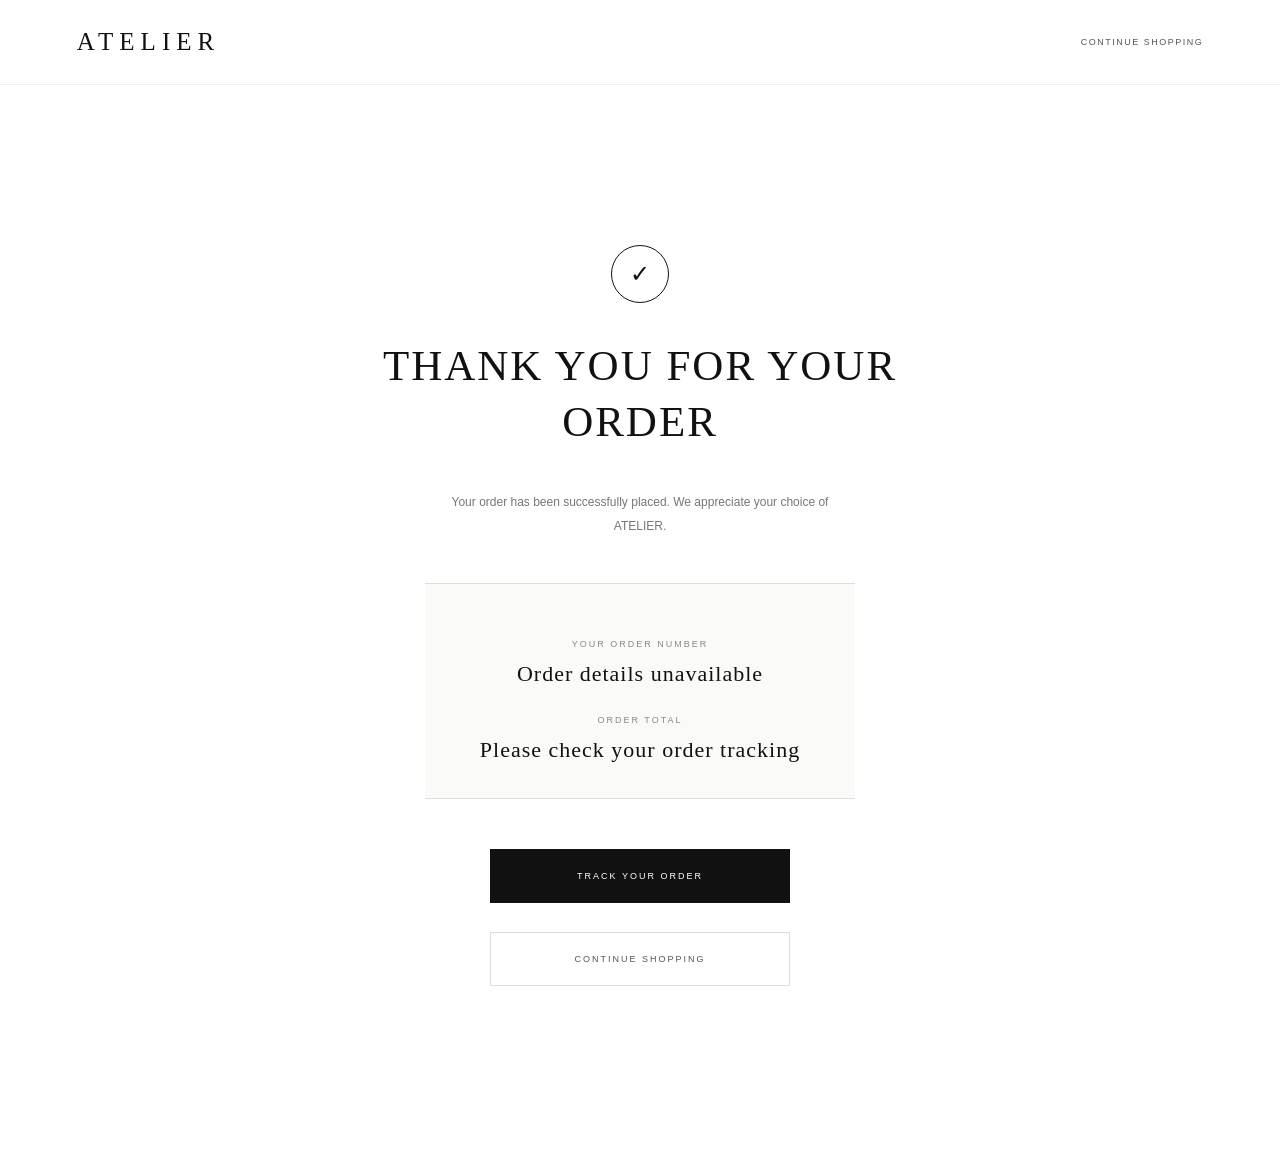
<file: order-success.html>
<!DOCTYPE html>
<html lang="en">
<head>
    <meta charset="UTF-8">
    <meta name="viewport" content="width=device-width, initial-scale=1.0">

    <title>Order Confirmed | ATELIER</title>

    <link rel="stylesheet" href="style.css">
</head>

<body>

    <header class="tracking-header">
        <a href="index.html">ATELIER</a>
        <a href="index.html">CONTINUE SHOPPING</a>
    </header>

    <main class="success-container">

        <div class="success-icon">✓</div>

        <h1>THANK YOU FOR YOUR ORDER</h1>

        <p class="success-message">
            Your order has been successfully placed.
            We appreciate your choice of ATELIER.
        </p>

        <div class="success-order-details">
            <p>YOUR ORDER NUMBER</p>
            <h2 id="successOrderNumber"></h2>

            <p>ORDER TOTAL</p>
            <h2 id="successTotal"></h2>
        </div>

        <a href="tracking.html" class="track-order-link">
            TRACK YOUR ORDER
        </a>

        <a href="index.html" class="continue-shopping-link">
            CONTINUE SHOPPING
        </a>

    </main>

    <script src="order-success.js"></script>

</body>
</html>
</file>
<file: style.css>
* {
    margin: 0;
    padding: 0;
    box-sizing: border-box;
}

html {
    scroll-behavior: smooth;
}

body {
    font-family: Arial, Helvetica, sans-serif;
    color: #111;
    background: #fff;
}

a {
    text-decoration: none;
    color: inherit;
}

button {
    cursor: pointer;
    border: none;
    background: none;
    font: inherit;
}

.announcement {
    background: #111;
    color: white;
    text-align: center;
    padding: 10px;
    font-size: 10px;
    letter-spacing: 2px;
}

header {
    height: 85px;
    display: flex;
    align-items: center;
    justify-content: space-between;
    padding: 0 5%;
    background: white;
}

.logo {
    font-size: 28px;
    font-weight: bold;
    letter-spacing: 8px;
}

nav {
    display: flex;
    gap: 28px;
}

nav a, .header-right button {
    font-size: 10px;
    letter-spacing: 1px;
}

.header-right {
    display: flex;
    gap: 25px;
}

.menu {
    display: none;
}

.hero {
    height: 680px;
    position: relative;
    overflow: hidden;
}

.hero img {
    width: 100%;
    height: 100%;
    object-fit: cover;
    object-position: center 35%;
    filter: brightness(.72);
}

.hero-content {
    position: absolute;
    top: 28%;
    left: 10%;
    color: white;
}

.hero-content p {
    letter-spacing: 3px;
    font-size: 11px;
}

.hero-content h1 {
    font-size: clamp(65px, 9vw, 110px);
    font-weight: 400;
    line-height: .95;
    margin: 25px 0 35px;
}

.hero-content h1 i {
    font-family: Georgia, serif;
}

.hero-link {
    color: white;
    font-size: 11px;
    letter-spacing: 2px;
    border-bottom: 1px solid white;
    padding-bottom: 10px;
}

.intro {
    padding: 85px 8%;
    display: flex;
    justify-content: space-between;
    align-items: end;
}

.intro p, .section-title p, .newsletter p {
    font-size: 10px;
    letter-spacing: 2px;
    color: #777;
}

.intro h2, .section-title h2 {
    font-size: 34px;
    font-weight: 400;
    margin-top: 15px;
}

.intro > p {
    line-height: 2;
    letter-spacing: 1px;
}

.categories {
    display: grid;
    grid-template-columns: 1fr 1fr;
    gap: 15px;
    padding: 0 4%;
}

.category {
    height: 620px;
    position: relative;
    overflow: hidden;
}

.category img {
    width: 100%;
    height: 100%;
    object-fit: cover;
    transition: .5s;
}

.category:hover img {
    transform: scale(1.03);
}

.category span {
    position: absolute;
    bottom: 25px;
    left: 25px;
    color: white;
    font-size: 13px;
    letter-spacing: 2px;
}

.products-section {
    padding: 100px 4%;
}

.section-title {
    display: flex;
    justify-content: space-between;
    align-items: end;
    margin-bottom: 35px;
}

.section-title > a {
    font-size: 10px;
    letter-spacing: 2px;
}

.products {
    display: grid;
    grid-template-columns: repeat(4, 1fr);
    gap: 15px;
}

.product {
    cursor: pointer;
}

.product img {
    width: 100%;
    height: 430px;
    object-fit: cover;
    background: #eee;
}

.product h3 {
    font-size: 11px;
    font-weight: 400;
    margin-top: 15px;
}

.product p {
    font-size: 11px;
    margin-top: 8px;
}

.product button {
    margin-top: 12px;
    border-bottom: 1px solid;
    font-size: 10px;
    padding-bottom: 5px;
}

.newsletter {
    text-align: center;
    padding: 90px 20px;
    background: #f7f7f7;
}

.newsletter h2 {
    font-size: 36px;
    font-weight: 400;
    margin: 20px 0 30px;
}

.newsletter form {
    display: flex;
    justify-content: center;
    gap: 15px;
}

.newsletter input {
    width: 280px;
    border: none;
    border-bottom: 1px solid #111;
    background: transparent;
    padding: 12px;
    outline: none;
}

.newsletter button {
    font-size: 10px;
    letter-spacing: 1px;
}

footer {
    padding: 60px 5% 25px;
    text-align: center;
}

footer h2 {
    font-size: 30px;
    letter-spacing: 8px;
}

footer div {
    display: flex;
    justify-content: center;
    gap: 30px;
    margin: 35px 0;
}

footer a, footer p {
    font-size: 10px;
    letter-spacing: 1px;
}

footer p {
    color: #888;
}

.cart-panel {
    position: fixed;
    top: 0;
    right: 0;
    width: 420px;
    max-width: 100%;
    height: 100vh;
    background: #fff;
    z-index: 1001;
    padding: 30px;
    transform: translateX(100%);
    visibility: hidden;
    transition:
        transform .45s cubic-bezier(.77, 0, .18, 1),
        visibility .45s;
    overflow-y: auto;
}

.cart-panel.open {
    transform: translateX(0);
    visibility: visible;
}

#closeCart {
    float: right;
    font-size: 20px;
}

.cart-panel h2 {
    margin: 35px 0;
    font-weight: 400;
}

.checkout {
    background: #111;
    color: white;
    width: 100%;
    padding: 17px;
    margin-top: 25px;
}

@media(max-width: 800px) {
    header {
        height: 70px;
        padding: 0 4%;
    }

    .menu {
        display: block;
    }

    .logo {
        font-size: 21px;
        letter-spacing: 5px;
    }

    nav {
        display: none;
        position: absolute;
        top: 98px;
        left: 0;
        width: 100%;
        background: white;
        z-index: 5;
        padding: 25px;
        flex-direction: column;
    }

    nav.show {
        display: flex;
    }

    .header-right {
        gap: 12px;
    }

    .hero {
        height: 600px;
    }

    .categories {
        gap: 8px;
    }

    .category {
        height: 400px;
    }

    .products {
        grid-template-columns: repeat(2, 1fr);
        gap: 25px 10px;
    }

    .product img {
        height: 300px;
    }

    .intro {
        padding: 55px 5%;
        display: block;
    }

    .intro > p {
        margin-top: 20px;
    }

    footer div {
        flex-wrap: wrap;
    }
}

@media(max-width: 450px) {
    .hero-content h1 {
        font-size: 65px;
    }

    .category {
        height: 290px;
    }

    .product img {
        height: 240px;
    }

    .newsletter form {
        flex-direction: column;
        align-items: center;
    }
}

.product img,
.product h3 {
    cursor: pointer;
}

.product-details {
    padding: 40px 5%;
}

/* PREMIUM PRODUCT DETAIL LAYOUT */

.details-layout {
    display: grid;
    grid-template-columns: 1.1fr 0.9fr;
    gap: 65px;
    max-width: 1250px;
    margin: 55px auto;
    align-items: start;
}

.details-info {
    padding: 45px 10px;
    position: sticky;
    top: 100px;
}

.details-info h2 {
    font-size: 30px;
    font-weight: 400;
    letter-spacing: 0.3px;
    line-height: 1.3;
    margin: 12px 0;
}

.detail-category {
    font-size: 11px;
    letter-spacing: 1.8px;
    color: #888;
    text-transform: uppercase;
    margin-bottom: 15px;
}

#detailPrice {
    font-size: 19px;
    font-weight: 400;
    margin: 18px 0;
}

.detail-description {
    font-size: 13px;
    color: #777;
    line-height: 1.9;
    margin: 22px 0 32px;
    max-width: 420px;
}

.size-heading {
    display: flex;
    justify-content: space-between;
    align-items: center;
    margin-bottom: 12px;
}

.size-heading p {
    font-size: 11px;
    letter-spacing: 1.5px;
}

.size-heading button {
    background: none;
    border: none;
    border-bottom: 1px solid #999;
    font-size: 10px;
    cursor: pointer;
    padding-bottom: 4px;
}

.sizes {
    display: flex;
    gap: 10px;
    margin: 20px 0 25px;
    flex-wrap: wrap;
}

.sizes button {
    min-width: 52px;
    min-height: 48px;
    background: white;
    border: 1px solid #ddd;
    padding: 12px;
    cursor: pointer;
    font-size: 12px;
    transition: all 0.25s ease;
}

.sizes button:hover:not(:disabled) {
    border-color: #111;
}

.sizes button.active {
    background: black;
    color: white;
    border-color: black;
}

.sizes button:disabled {
    opacity: 0.35;
    cursor: not-allowed;
}

#detailAddButton {
    width: 100%;
    min-height: 54px;
    background: #111;
    color: white;
    border: 1px solid #111;
    font-size: 11px;
    letter-spacing: 1.5px;
    cursor: pointer;
    transition: background 0.3s ease, color 0.3s ease;
}

#detailAddButton:hover:not(:disabled) {
    background: white;
    color: #111;
}

#detailAddButton:disabled {
    opacity: 0.5;
    cursor: not-allowed;
}

@media (max-width: 700px) {
    .details-layout {
        grid-template-columns: 1fr;
        gap: 20px;
    }
}


.quantity-controls {
    display: flex;
    align-items: center;
    gap: 15px;
    margin: 12px 0;
}

.quantity-controls button {
    background: white;
    border: 1px solid #ccc;
    padding: 6px 12px;
    cursor: pointer;
}

.cart-item {
    border-bottom: 1px solid #ddd;
    padding: 15px 0;
}


.checkout-header {
    display: flex;
    justify-content: space-between;
    align-items: center;
    padding: 25px 5%;
    border-bottom: 1px solid #ddd;
}

.checkout-header h2 {
    letter-spacing: 5px;
    font-weight: 400;
}

.checkout-header a {
    color: black;
    text-decoration: none;
    font-size: 12px;
}

.checkout-container {
    display: grid;
    grid-template-columns: 1.2fr 0.8fr;
    gap: 60px;
    max-width: 1100px;
    margin: 60px auto;
    padding: 0 20px;
}

.checkout-form h2,
.order-summary h2 {
    font-size: 18px;
    font-weight: 400;
    margin-bottom: 25px;
}

.checkout-form input,
.checkout-form textarea {
    width: 100%;
    padding: 15px;
    margin-bottom: 15px;
    border: 1px solid #ccc;
    font-family: inherit;
    box-sizing: border-box;
}

.checkout-form textarea {
    min-height: 110px;
    resize: vertical;
}

.address-row {
    display: flex;
    gap: 12px;
}

.place-order {
    width: 100%;
    padding: 17px;
    background: black;
    color: white;
    border: none;
    cursor: pointer;
    margin-top: 10px;
}

.place-order:disabled {
    opacity: 0.5;
    cursor: not-allowed;
}

.order-summary {
    background: #f7f7f7;
    padding: 25px;
    height: fit-content;
}

.checkout-item {
    display: flex;
    gap: 15px;
    padding: 15px 0;
    border-bottom: 1px solid #ddd;
}

.checkout-item img {
    width: 85px;
    height: 110px;
    object-fit: cover;
}

.checkout-item p {
    margin: 5px 0;
    font-size: 13px;
}

.summary-total {
    display: flex;
    justify-content: space-between;
    padding-top: 25px;
}

@media (max-width: 700px) {
    .checkout-container {
        grid-template-columns: 1fr;
        gap: 35px;
        margin: 30px auto;
    }

    .checkout-header h2 {
        font-size: 16px;
    }

    .address-row {
        flex-direction: column;
        gap: 0;
    }
}


.admin-order {
    border: 1px solid #ddd;
    padding: 25px;
    margin: 20px 0;
    background: #fff;
}

.admin-order h3 {
    font-weight: 500;
}

.admin-order p {
    line-height: 1.6;
    font-size: 14px;
}

.admin-order select {
    padding: 10px 15px;
    border: 1px solid #ccc;
    background: white;
    min-width: 160px;
}

.admin-order button {
    padding: 12px 20px;
    background: black;
    color: white;
    border: none;
    cursor: pointer;
}

.admin-order button:hover {
    background: #444;
}


/* PREMIUM PRODUCT GALLERY */

.product-gallery {
    width: 100%;
    overflow: hidden;
}

.product-gallery > img {
    width: 100%;
    max-height: 700px;
    object-fit: cover;
    display: block;
    transition: transform 0.6s ease, opacity 0.3s ease;
    cursor: zoom-in;
}

/* Subtle image zoom */
.product-gallery > img:hover {
    transform: scale(1.035);
}

.detail-thumbnails {
    display: flex;
    gap: 12px;
    margin-top: 15px;
    overflow-x: auto;
    padding-bottom: 5px;
}

.detail-thumbnails img {
    width: 85px;
    height: 110px;
    object-fit: cover;
    cursor: pointer;
    opacity: 0.55;
    border: 1px solid transparent;
    transition: opacity 0.3s ease, border 0.3s ease;
    flex-shrink: 0;
}

.detail-thumbnails img:hover {
    opacity: 0.9;
}

.detail-thumbnails img.active-thumbnail {
    opacity: 1;
    border: 1px solid #222;
}

.detail-category {
    font-size: 12px;
    letter-spacing: 2px;
    text-transform: uppercase;
    color: #777;
}

.detail-description {
    font-size: 14px;
    line-height: 1.8;
    color: #666;
    margin: 25px 0;
    max-width: 420px;
}

.details-info h3 {
    font-size: 18px;
    font-weight: 500;
}

@media (max-width: 768px) {
    .details-layout {
        grid-template-columns: 1fr;
        gap: 20px;
    }

    .product-gallery > img {
        max-height: 550px;
    }

    .details-info {
        padding: 15px 0;
    }
}


/* ATELIER WISHLIST */

.product {
    position: relative;
}

.wishlist-heart {
    position: absolute;
    top: 12px;
    right: 12px;
    z-index: 2;
    background: white;
    border: none;
    border-radius: 50%;
    width: 38px;
    height: 38px;
    font-size: 23px;
    cursor: pointer;
}

.wishlist-heart:hover {
    color: #b00020;
}

#wishlistSection h2 {
    font-size: 26px;
    font-weight: 400;
    margin-bottom: 35px;
    letter-spacing: 2px;
}

#wishlistSection .product button {
    cursor: pointer;
}


.tracking-header {
    display: flex;
    justify-content: space-between;
    align-items: center;
    padding: 25px 5%;
    border-bottom: 1px solid #eee;
}

.tracking-header a:first-child {
    font-size: 28px;
    letter-spacing: 5px;
    color: #111;
    text-decoration: none;
}

.tracking-header a:last-child {
    font-size: 12px;
    color: #111;
    text-decoration: none;
}

.tracking-container {
    max-width: 650px;
    margin: 70px auto;
    padding: 20px;
    text-align: center;
}

.tracking-container h1 {
    font-size: 25px;
    font-weight: 400;
    letter-spacing: 2px;
}

.tracking-container form {
    display: flex;
    flex-direction: column;
    text-align: left;
    gap: 12px;
    margin-top: 35px;
}

.tracking-container input {
    padding: 14px;
    border: 1px solid #ddd;
}

.tracking-container button {
    padding: 16px;
    background: #111;
    color: white;
    border: none;
    cursor: pointer;
}

.tracking-success {
    margin-top: 40px;
    padding: 25px;
    border: 1px solid #eee;
}

.order-timeline {
    display: flex;
    justify-content: space-between;
    margin-top: 40px;
    gap: 8px;
}

.timeline-stage {
    flex: 1;
    text-align: center;
    color: #999;
}

.timeline-circle {
    width: 35px;
    height: 35px;
    border: 1px solid #bbb;
    border-radius: 50%;
    display: inline-flex;
    align-items: center;
    justify-content: center;
}

.timeline-stage.completed {
    color: #111;
}

.timeline-stage.completed .timeline-circle {
    background: #111;
    color: white;
    border-color: #111;
}

.timeline-stage p {
    font-size: 11px;
}

@media (max-width: 500px) {
    .tracking-container {
        margin: 35px auto;
    }

    .order-timeline {
        gap: 3px;
    }

    .timeline-stage p {
        font-size: 9px;
    }
}


/* ORDER SUCCESS PAGE */

.success-container {
    max-width: 650px;
    margin: 90px auto;
    padding: 30px 20px;
    text-align: center;
}

.success-icon {
    width: 65px;
    height: 65px;
    border: 1px solid #111;
    border-radius: 50%;
    display: flex;
    align-items: center;
    justify-content: center;
    margin: 0 auto 30px;
    font-size: 30px;
}

.success-container h1 {
    font-size: 25px;
    font-weight: 400;
    letter-spacing: 2px;
}

.success-message {
    color: #777;
    font-size: 14px;
    line-height: 1.8;
    margin: 20px auto 40px;
}

.success-order-details {
    padding: 30px;
    border-top: 1px solid #ddd;
    border-bottom: 1px solid #ddd;
    margin-bottom: 35px;
}

.success-order-details p {
    font-size: 11px;
    letter-spacing: 2px;
    color: #888;
    margin-top: 20px;
}

.success-order-details h2 {
    font-size: 19px;
    font-weight: 500;
}

.track-order-link,
.continue-shopping-link {
    display: block;
    max-width: 300px;
    margin: 15px auto;
    padding: 16px;
    text-decoration: none;
    font-size: 12px;
    letter-spacing: 1px;
}

.track-order-link {
    background: #111;
    color: white;
}

.continue-shopping-link {
    border: 1px solid #111;
    color: #111;
}

@media (max-width: 600px) {
    .success-container {
        margin: 45px auto;
    }

    .success-container h1 {
        font-size: 20px;
    }
}


/* =================================
   ATELIER — PREMIUM HEADER UPGRADE
================================= */

header {
    min-height: 82px;
    border-bottom: 1px solid #eeeeee;
    position: relative;
}

.logo {
    font-family: Georgia, "Times New Roman", serif;
    font-size: 30px;
    font-weight: 400;
    letter-spacing: 7px;
    transition: opacity 0.3s ease;
}

.logo:hover {
    opacity: 0.65;
}

nav {
    align-items: center;
    gap: 30px;
}

nav a {
    position: relative;
    padding: 8px 0;
    transition: color 0.3s ease;
}

nav a::after {
    content: "";
    position: absolute;
    left: 0;
    bottom: 2px;
    width: 0;
    height: 1px;
    background: #111;
    transition: width 0.3s ease;
}

nav a:hover::after {
    width: 100%;
}

.header-right button {
    transition: opacity 0.3s ease;
}

.header-right button:hover {
    opacity: 0.55;
}

/* MOBILE HEADER */

@media (max-width: 800px) {
    header {
        min-height: 70px;
        height: 70px;
    }

    .logo {
        font-size: 23px;
        letter-spacing: 5px;
    }

    nav {
        top: 100%;
        gap: 22px;
        border-top: 1px solid #eee;
        box-shadow: 0 8px 15px rgba(0, 0, 0, 0.04);
    }

    nav a {
        width: fit-content;
    }

    .header-right {
        gap: 12px;
    }
}


/* =================================
   ATELIER — EDITORIAL HERO UPGRADE
================================= */

.hero {
    height: min(78vh, 780px);
    min-height: 580px;
    position: relative;
    overflow: hidden;
    background: #222;
}

.hero img {
    width: 100%;
    height: 100%;
    object-fit: cover;
    object-position: center 35%;
    filter: brightness(0.78);
    transform: scale(1);
    transition: transform 1.2s ease;
}

.hero:hover img {
    transform: scale(1.025);
}

.hero::after {
    content: "";
    position: absolute;
    inset: 0;
    background: linear-gradient(
        90deg,
        rgba(0, 0, 0, 0.42),
        rgba(0, 0, 0, 0.08) 70%
    );
    pointer-events: none;
}

.hero-content {
    top: 50%;
    left: 9%;
    transform: translateY(-50%);
    z-index: 1;
}

.hero-content p {
    font-size: 10px;
    letter-spacing: 4px;
    font-weight: 400;
}

.hero-content h1 {
    font-family: Georgia, "Times New Roman", serif;
    font-size: clamp(72px, 9vw, 125px);
    font-weight: 400;
    line-height: 0.95;
    letter-spacing: -4px;
    margin: 30px 0 40px;
}

.hero-content h1 i {
    font-weight: 400;
}

.hero-link {
    display: inline-block;
    font-size: 10px;
    letter-spacing: 2.5px;
    padding-bottom: 12px;
    transition: letter-spacing 0.3s ease;
}

.hero-link:hover {
    letter-spacing: 4px;
}

/* MOBILE HERO */

@media (max-width: 600px) {
    .hero {
        height: 75vh;
        min-height: 520px;
        max-height: 680px;
    }

    .hero img {
        object-position: 58% center;
    }

    .hero-content {
        left: 7%;
        right: 5%;
    }

    .hero-content h1 {
        font-size: clamp(65px, 15vw, 85px);
        letter-spacing: -3px;
        margin: 25px 0 35px;
    }

    .hero-content p {
        font-size: 9px;
        letter-spacing: 3px;
    }
}


/* =================================
   ATELIER — EDITORIAL INTRO SECTION
================================= */

.intro {
    padding: 110px 8% 95px;
    align-items: flex-end;
    border-bottom: 1px solid #eeeeee;
}

.intro > div > p {
    font-size: 10px;
    letter-spacing: 3px;
    color: #888;
}

.intro h2 {
    font-family: Georgia, "Times New Roman", serif;
    font-size: clamp(38px, 5vw, 58px);
    font-weight: 400;
    letter-spacing: -1.5px;
    margin-top: 22px;
}

.intro > p {
    font-size: 12px;
    line-height: 2;
    letter-spacing: 1.5px;
    color: #777;
    padding-bottom: 7px;
}

/* MOBILE INTRO */

@media (max-width: 600px) {
    .intro {
        padding: 75px 6%;
    }

    .intro h2 {
        font-size: 40px;
    }

    .intro > p {
        font-size: 11px;
        margin-top: 25px;
    }
}


/* =================================
   ATELIER — PREMIUM CATEGORY PANELS
================================= */

.categories {
    gap: 18px;
    padding: 0 4%;
}

.category {
    height: 680px;
    background: #eee;
    position: relative;
}

.category img {
    transition: transform 0.9s ease;
}

.category::after {
    content: "";
    position: absolute;
    inset: 0;
    background: linear-gradient(
        to top,
        rgba(0, 0, 0, 0.35),
        transparent 45%
    );
    pointer-events: none;
}

.category:hover img {
    transform: scale(1.045);
}

.category span {
    bottom: 35px;
    left: 35px;
    z-index: 1;
    font-family: Georgia, "Times New Roman", serif;
    font-size: 30px;
    letter-spacing: 2px;
    transition: letter-spacing 0.3s ease;
}

.category:hover span {
    letter-spacing: 4px;
}

/* MOBILE CATEGORY PANELS */

@media (max-width: 800px) {
    .categories {
        gap: 10px;
        padding: 0 3%;
    }

    .category {
        height: 430px;
    }

    .category span {
        left: 15px;
        bottom: 20px;
        font-size: 20px;
    }
}

@media (max-width: 450px) {
    .category {
        height: 300px;
    }

    .category span {
        font-size: 16px;
        left: 10px;
    }
}


/* =================================
   ATELIER — PREMIUM PRODUCT CARDS
================================= */

.products {
    gap: 28px 18px;
}

.product {
    background: #fff;
    overflow: hidden;
    position: relative;
    transition: transform 0.35s ease;
}

.product img {
    width: 100%;
    aspect-ratio: 3 / 4;
    object-fit: cover;
    display: block;
    transition: transform 0.7s ease;
}

.product:hover img {
    transform: scale(1.035);
}

.product h3 {
    font-family: Arial, sans-serif;
    font-size: 12px;
    font-weight: 400;
    letter-spacing: 0.5px;
    margin: 15px 0 7px;
}

.product p {
    font-size: 12px;
    color: #555;
    letter-spacing: 0.5px;
}

.product button {
    transition: background 0.25s ease, color 0.25s ease;
}

@media (max-width: 600px) {
    .products {
        gap: 22px 10px;
    }

    .product h3 {
        font-size: 11px;
    }

    .product p {
        font-size: 11px;
    }
}


/* =================================
   ATELIER — PRODUCT BUTTON DETAILS
================================= */

/* Wishlist heart */
.product .wishlist-heart {
    position: absolute;
    top: 12px;
    right: 12px;
    z-index: 2;
    width: 38px;
    height: 38px;
    border: none;
    border-radius: 50%;
    background: rgba(255, 255, 255, 0.92);
    color: #111;
    font-size: 21px;
    cursor: pointer;
    display: flex;
    align-items: center;
    justify-content: center;
    transition: background 0.3s ease, transform 0.3s ease;
}

.product .wishlist-heart:hover {
    background: #111;
    color: #fff;
    transform: scale(1.08);
}

/* View product button */
.product > button:not(.wishlist-heart) {
    width: 100%;
    min-height: 43px;
    margin-top: 14px;
    background: #111;
    color: #fff;
    border: 1px solid #111;
    font-size: 10px;
    letter-spacing: 2px;
    cursor: pointer;
    transition: background 0.3s ease, color 0.3s ease;
}

.product > button:not(.wishlist-heart):hover {
    background: #fff;
    color: #111;
}

@media (max-width: 600px) {
    .product .wishlist-heart {
        width: 33px;
        height: 33px;
        font-size: 18px;
        top: 8px;
        right: 8px;
    }

    .product > button:not(.wishlist-heart) {
        min-height: 39px;
        font-size: 9px;
    }
}


/* =================================
   ATELIER — PREMIUM NEWSLETTER
================================= */

#newsletterForm {
    max-width: 560px;
    width: 100%;
    margin: 35px auto 0;
    display: flex;
    align-items: stretch;
    border-bottom: 1px solid #111;
    gap: 15px;
}

#newsletterForm input {
    flex: 1;
    min-width: 0;
    border: none;
    outline: none;
    background: transparent;
    padding: 17px 5px;
    font-size: 12px;
    letter-spacing: 0.5px;
}

#newsletterForm input::placeholder {
    color: #999;
}

#newsletterForm button {
    border: none;
    background: transparent;
    color: #111;
    padding: 0 5px;
    font-size: 10px;
    letter-spacing: 2px;
    cursor: pointer;
    transition: opacity 0.3s ease;
}

#newsletterForm button:hover {
    opacity: 0.5;
}

@media (max-width: 500px) {
    #newsletterForm {
        gap: 8px;
    }

    #newsletterForm input {
        font-size: 11px;
    }

    #newsletterForm button {
        font-size: 9px;
        letter-spacing: 1px;
    }
}


/* =================================
   ATELIER — LUXURY FOOTER UPGRADE
================================= */

footer {
    background: #f7f7f5;
    color: #111;
    padding: 75px 8% 30px;
    text-align: center;
    border-top: 1px solid #eaeaea;
}

footer h2 {
    font-family: Georgia, "Times New Roman", serif;
    font-size: 36px;
    font-weight: 400;
    letter-spacing: 9px;
    margin-bottom: 38px;
}

footer div {
    display: flex;
    justify-content: center;
    flex-wrap: wrap;
    gap: 38px;
    margin-bottom: 65px;
}

footer div a {
    color: #333;
    font-size: 10px;
    letter-spacing: 2px;
    text-decoration: none;
    transition: opacity 0.3s ease;
}

footer div a:hover {
    opacity: 0.45;
}

footer > p {
    border-top: 1px solid #e5e5e5;
    padding-top: 25px;
    color: #888;
    font-size: 9px;
    letter-spacing: 1.5px;
}

@media (max-width: 600px) {
    footer {
        padding: 60px 6% 25px;
    }

    footer h2 {
        font-size: 30px;
        letter-spacing: 7px;
    }

    footer div {
        gap: 22px;
        margin-bottom: 50px;
    }

    footer div a {
        font-size: 9px;
    }
}

/* =================================
   ATELIER — PREMIUM PRODUCT DETAILS
================================= */

.product-details {
    padding: 65px 6%;
    background: #fff;
}

.product-details > button:first-child {
    background: transparent;
    border: none;
    font-size: 10px;
    letter-spacing: 1.5px;
    cursor: pointer;
    margin-bottom: 35px;
    transition: opacity 0.3s ease;
}

.product-details > button:first-child:hover {
    opacity: 0.5;
}

.details-layout {
    display: grid;
    grid-template-columns: 1.2fr 0.8fr;
    gap: 7%;
    align-items: start;
}

.product-gallery {
    width: 100%;
    overflow: hidden;
}

#detailImage {
    width: 100%;
    aspect-ratio: 3 / 4;
    object-fit: cover;
    display: block;
}

.detail-thumbnails {
    display: flex;
    gap: 12px;
    margin-top: 15px;
    overflow-x: auto;
}

.details-info {
    padding: 35px 0;
}

.detail-category {
    font-size: 10px;
    letter-spacing: 3px;
    color: #888;
    margin-bottom: 20px;
}

#detailName {
    font-family: Georgia, "Times New Roman", serif;
    font-size: clamp(30px, 4vw, 48px);
    font-weight: 400;
    line-height: 1.15;
    margin-bottom: 18px;
}

#detailPrice {
    font-size: 15px;
    font-weight: 400;
    margin-bottom: 28px;
}

.detail-description {
    font-size: 12px;
    line-height: 2;
    color: #777;
    margin-bottom: 35px;
}

.details-info > p:not(.detail-category):not(.detail-description) {
    font-size: 10px;
    letter-spacing: 2px;
    margin-bottom: 15px;
}

.sizes {
    display: flex;
    gap: 10px;
    margin-bottom: 30px;
}

.sizes button {
    width: 48px;
    height: 48px;
    background: #fff;
    border: 1px solid #ddd;
    font-size: 11px;
    cursor: pointer;
    transition: all 0.25s ease;
}

.sizes button:hover {
    border-color: #111;
}

/* Add to Bag */
#detailAddButton {
    width: 100%;
    min-height: 52px;
    background: #111;
    color: #fff;
    border: 1px solid #111;
    font-size: 10px;
    letter-spacing: 2px;
    cursor: pointer;
    transition: all 0.3s ease;
}

#detailAddButton:hover {
    background: #fff;
    color: #111;
}

@media (max-width: 750px) {
    .product-details {
        padding: 35px 5%;
    }

    .details-layout {
        grid-template-columns: 1fr;
        gap: 20px;
    }

    .details-info {
        padding: 15px 0 35px;
    }

    #detailName {
        font-size: 34px;
    }

    .sizes button {
        width: 45px;
        height: 45px;
    }
}


/* =================================
   ATELIER — PREMIUM SIZE GUIDE
================================= */

.size-heading {
    display: flex;
    align-items: center;
    justify-content: space-between;
    margin-bottom: 15px;
}

.size-heading p {
    font-size: 10px;
    letter-spacing: 2px;
    margin: 0;
}

.size-heading button {
    background: none;
    border: none;
    border-bottom: 1px solid #999;
    padding: 5px 0;
    font-size: 9px;
    letter-spacing: 1px;
    cursor: pointer;
}

.size-guide-modal {
    position: fixed;
    inset: 0;
    z-index: 9999;
    background: rgba(0, 0, 0, 0.55);
    display: flex;
    align-items: center;
    justify-content: center;
    padding: 20px;
}

.size-guide-content {
    position: relative;
    background: #fff;
    width: 100%;
    max-width: 460px;
    padding: 55px 40px 40px;
}

.size-guide-close {
    position: absolute;
    top: 15px;
    right: 20px;
    border: none;
    background: none;
    font-size: 28px;
    cursor: pointer;
}

.size-guide-content > p:first-of-type {
    font-size: 9px;
    letter-spacing: 3px;
    color: #888;
}

.size-guide-content h2 {
    font-family: Georgia, serif;
    font-weight: 400;
    font-size: 35px;
    margin: 18px 0;
}

.size-guide-note {
    font-size: 12px;
    line-height: 1.8;
    color: #777;
    margin-bottom: 30px;
}

.size-guide-table > div {
    display: grid;
    grid-template-columns: 1fr 1fr;
    padding: 15px 5px;
    border-bottom: 1px solid #eee;
    font-size: 12px;
}

.size-guide-table > div:first-child {
    font-size: 10px;
    letter-spacing: 2px;
    border-bottom: 1px solid #111;
}

@media (max-width: 500px) {
    .size-guide-content {
        padding: 50px 25px 30px;
    }
}



/* =================================
   ATELIER — PREMIUM SIZE SELECTION
================================= */

.sizes button {
    background: #fff;
    color: #111;
    border: 1px solid #ddd;
    transition: all 0.25s ease;
}

.sizes button.active {
    background: #111;
    color: #fff;
    border-color: #111;
}

.sizes button:focus-visible {
    outline: 2px solid #111;
    outline-offset: 3px;
}

.sizes button:disabled {
    background: #f5f5f5;
    color: #aaa;
    border-color: #eee;
    cursor: not-allowed;
    text-decoration: line-through;
}

/* PREMIUM BAG NOTIFICATION */
.bag-notification {
    position: fixed;
    bottom: 30px;
    right: 30px;
    background: #111;
    color: #fff;
    padding: 18px 28px;
    font-size: 11px;
    letter-spacing: 1.5px;
    z-index: 99999;
    opacity: 0;
    transform: translateY(15px);
    pointer-events: none;
    transition: opacity .3s ease, transform .3s ease;
}

.bag-notification.show {
    opacity: 1;
    transform: translateY(0);
}

@media (max-width: 600px) {
    .bag-notification {
        left: 15px;
        right: 15px;
        bottom: 15px;
        text-align: center;
    }
}

/* ATELIER PREMIUM CART DESIGN */

.cart-panel {
    padding: 35px 25px;
}

.cart-panel h2 {
    font-family: Georgia, "Times New Roman", serif;
    font-size: 27px;
    font-weight: 400;
    letter-spacing: 2px;
    margin-bottom: 30px;
}

.cart-item {
    display: grid;
    grid-template-columns: 95px 1fr;
    gap: 8px 18px;
    padding: 20px 0;
    border-bottom: 1px solid #eaeaea;
    align-items: start;
}

.cart-item img {
    grid-column: 1;
    grid-row: 1 / span 5;
    width: 95px !important;
    height: 125px !important;
    object-fit: cover;
}

.cart-item p {
    margin: 3px 0;
    font-size: 11px;
    letter-spacing: .5px;
    color: #555;
}

.cart-item p:first-of-type {
    font-size: 13px;
    color: #111;
    line-height: 1.5;
}

.cart-item p:nth-of-type(3) {
    color: #111;
    font-weight: 600;
}

.quantity-controls {
    display: flex;
    align-items: center;
    gap: 16px;
    margin: 12px 0;
}

.quantity-controls button {
    width: 28px;
    height: 28px;
    background: #fff;
    border: 1px solid #ddd;
    cursor: pointer;
    transition: all .2s ease;
}

.quantity-controls button:hover {
    background: #111;
    color: #fff;
    border-color: #111;
}

.quantity-controls span {
    font-size: 12px;
}

.cart-item > button:last-child {
    width: fit-content;
    padding: 5px 0;
    background: transparent;
    border: none;
    border-bottom: 1px solid #aaa;
    font-size: 9px;
    letter-spacing: 1.5px;
    cursor: pointer;
    transition: opacity .2s ease;
}

.cart-item > button:last-child:hover {
    opacity: .5;
}

.cart-panel h3 {
    margin: 25px 0;
    font-size: 12px;
    font-weight: 500;
    letter-spacing: 1px;
}

@media(max-width: 600px) {
    .cart-panel {
        padding: 25px 18px;
    }

    .cart-item {
        grid-template-columns: 80px 1fr;
        gap: 8px 14px;
    }

    .cart-item img {
        width: 80px !important;
        height: 110px !important;
    }
}

/* CART BACKDROP */
.cart-backdrop {
    position: fixed;
    inset: 0;
    background: rgba(0, 0, 0, .35);
    z-index: 1000;
    opacity: 0;
    visibility: hidden;
    transition: opacity .35s ease, visibility .35s ease;
}

.cart-backdrop.show {
    opacity: 1;
    visibility: visible;
}

/* PREMIUM EMPTY CART */

.empty-cart {
    text-align: center;
    padding: 75px 15px;
}

.empty-cart-brand {
    font-family: Georgia, serif;
    font-size: 24px;
    letter-spacing: 6px;
    color: #111;
    margin-bottom: 35px;
}

.empty-cart h3 {
    font-family: Georgia, serif;
    font-size: 25px;
    font-weight: 400;
    margin-bottom: 15px;
}

.empty-cart > p:not(.empty-cart-brand) {
    color: #777;
    font-size: 11px;
    line-height: 1.8;
    margin-bottom: 30px;
}

.empty-cart button {
    background: #111;
    color: #fff;
    border: 1px solid #111;
    padding: 16px 25px;
    font-size: 10px;
    letter-spacing: 1.5px;
    cursor: pointer;
    transition: all .3s ease;
}

.empty-cart button:hover {
    background: #fff;
    color: #111;
}

/* =================================
   ATELIER PREMIUM CHECKOUT
================================= */

.checkout-header {
    min-height: 85px;
    padding: 0 6%;
    display: grid;
    grid-template-columns: 1fr 1fr 1fr;
    align-items: center;
    border-bottom: 1px solid #eaeaea;
    background: #fff;
}

.checkout-header a {
    color: #555;
    text-decoration: none;
    font-size: 10px;
    letter-spacing: 1.5px;
    transition: color .3s ease;
}

.checkout-header a:hover {
    color: #000;
}

.checkout-header h2 {
    font-family: Georgia, "Times New Roman", serif;
    font-size: 27px;
    font-weight: 400;
    letter-spacing: 6px;
    text-align: center;
}

.checkout-header span {
    text-align: right;
    font-size: 10px;
    letter-spacing: 2px;
    color: #777;
}

@media (max-width: 600px) {
    .checkout-header {
        min-height: 70px;
        padding: 0 4%;
    }

    .checkout-header a {
        font-size: 8px;
        letter-spacing: .5px;
    }

    .checkout-header h2 {
        font-size: 20px;
        letter-spacing: 4px;
    }

    .checkout-header span {
        font-size: 8px;
        letter-spacing: 1px;
    }
}


/* =================================
   CHECKOUT PAGE LAYOUT
================================= */

.checkout-container {
    max-width: 1250px;
    margin: 65px auto;
    padding: 0 6%;
    display: grid;
    grid-template-columns: 1.15fr .85fr;
    gap: 90px;
    align-items: start;
}

.checkout-form h2,
.order-summary h2 {
    font-family: Georgia, "Times New Roman", serif;
    font-size: 23px;
    font-weight: 400;
    letter-spacing: 1px;
    margin-bottom: 35px;
}

.checkout-form {
    width: 100%;
}

.order-summary {
    background: #f8f8f6;
    padding: 35px;
}

@media (max-width: 800px) {
    .checkout-container {
        grid-template-columns: 1fr;
        gap: 45px;
        margin: 35px auto;
        padding: 0 5%;
    }

    .order-summary {
        padding: 25px;
    }

    .checkout-form h2,
    .order-summary h2 {
        font-size: 21px;
        margin-bottom: 25px;
    }
}


/* =================================
   PREMIUM CHECKOUT FORM FIELDS
================================= */

#checkoutForm {
    display: flex;
    flex-direction: column;
    gap: 18px;
}

#checkoutForm input,
#checkoutForm textarea {
    width: 100%;
    padding: 17px 15px;
    border: 1px solid #dedede;
    background: #fff;
    border-radius: 0;
    outline: none;
    font-family: Arial, sans-serif;
    font-size: 12px;
    color: #111;
    transition: border-color .3s ease;
}

#checkoutForm input {
    min-height: 52px;
}

#checkoutForm textarea {
    min-height: 115px;
    resize: vertical;
    line-height: 1.7;
}

#checkoutForm input::placeholder,
#checkoutForm textarea::placeholder {
    color: #999;
    letter-spacing: .3px;
}

#checkoutForm input:focus,
#checkoutForm textarea:focus {
    border-color: #111;
}

#checkoutForm .address-row {
    display: grid;
    grid-template-columns: 1fr 1fr;
    gap: 15px;
}

@media (max-width: 500px) {
    #checkoutForm .address-row {
        grid-template-columns: 1fr;
        gap: 18px;
    }
}


/* =================================
   PREMIUM PLACE ORDER BUTTON
================================= */

.place-order {
    width: 100%;
    min-height: 58px;
    margin-top: 12px;
    border: 1px solid #111;
    background: #111;
    color: #fff;
    font-size: 10px;
    font-weight: 500;
    letter-spacing: 2.5px;
    cursor: pointer;
    transition: all .35s ease;
}

.place-order:hover {
    background: #fff;
    color: #111;
}

.place-order:active {
    transform: scale(.99);
}

.place-order:disabled {
    opacity: .6;
    cursor: not-allowed;
}


/* =================================
   PREMIUM CHECKOUT ORDER ITEMS
================================= */

.checkout-item {
    display: flex;
    gap: 18px;
    padding: 20px 0;
    border-bottom: 1px solid #e5e5e2;
    align-items: flex-start;
}

.checkout-item img {
    width: 95px;
    height: 120px;
    object-fit: cover;
    display: block;
    background: #eee;
}

.checkout-item > div {
    flex: 1;
    padding-top: 3px;
}

.checkout-item p:first-child {
    font-family: Georgia, "Times New Roman", serif;
    font-size: 15px;
    line-height: 1.5;
    margin-bottom: 9px;
}

.checkout-item p:not(:first-child) {
    font-size: 10px;
    color: #777;
    margin-bottom: 7px;
    letter-spacing: .4px;
}

.checkout-item strong {
    display: block;
    margin-top: 13px;
    font-size: 12px;
    font-weight: 500;
}

@media (max-width: 500px) {
    .checkout-item img {
        width: 80px;
        height: 105px;
    }

    .checkout-item {
        gap: 14px;
    }
}


/* =================================
   CHECKOUT TOTAL
================================= */

.summary-total {
    display: flex;
    justify-content: space-between;
    align-items: center;
    padding-top: 25px;
    margin-top: 20px;
    border-top: 1px solid #111;
}

.summary-total > span {
    font-size: 10px;
    letter-spacing: 2px;
    color: #555;
}

.summary-total strong {
    font-family: Georgia, "Times New Roman", serif;
    font-size: 23px;
    font-weight: 400;
    color: #111;
}

.summary-total strong span {
    font-family: Arial, sans-serif;
    font-size: 20px;
    font-weight: 400;
}

.order-summary {
    position: sticky;
    top: 25px;
}

@media (max-width: 800px) {
    .order-summary {
        position: static;
    }
}


/* =================================
   CHECKOUT TRUST INFORMATION
================================= */

.checkout-trust {
    margin-top: 30px;
    padding-top: 15px;
    border-top: 1px solid #e5e5e2;
}

.checkout-trust > div {
    display: flex;
    align-items: center;
    gap: 14px;
    padding: 12px 0;
}

.checkout-trust span {
    font-family: Georgia, "Times New Roman", serif;
    font-size: 12px;
    color: #999;
}

.checkout-trust p {
    font-size: 9px;
    letter-spacing: 1.3px;
    color: #666;
}


/* =================================
   MOBILE CHECKOUT REFINEMENT
================================= */

@media (max-width: 600px) {
    .checkout-container {
        margin: 25px auto;
        padding: 0 18px;
        gap: 35px;
    }

    .checkout-form h2,
    .order-summary h2 {
        font-size: 20px;
        margin-bottom: 22px;
    }

    #checkoutForm {
        gap: 14px;
    }

    #checkoutForm input {
        min-height: 50px;
    }

    #checkoutForm textarea {
        min-height: 100px;
    }

    .order-summary {
        padding: 22px 18px;
    }

    .summary-total strong {
        font-size: 21px;
    }

    .checkout-trust p {
        font-size: 8px;
        letter-spacing: 1px;
    }

    .place-order {
        min-height: 55px;
    }
}


/* =================================
   EMPTY CHECKOUT STATE
================================= */

#checkoutItems > p {
    padding: 35px 10px;
    text-align: center;
    font-family: Georgia, "Times New Roman", serif;
    font-size: 17px;
    color: #777;
    line-height: 1.7;
}

.place-order:disabled {
    background: #999;
    border-color: #999;
    color: #fff;
    opacity: .6;
    cursor: not-allowed;
}


/* =================================
   ATELIER ORDER SUCCESS HEADER
================================= */

.success-container {
    min-height: calc(100vh - 85px);
    display: flex;
    flex-direction: column;
    align-items: center;
    justify-content: center;
    padding: 70px 20px;
    text-align: center;
}

body:has(.success-container) .tracking-header {
    min-height: 85px;
    padding: 0 6%;
    display: flex;
    justify-content: space-between;
    align-items: center;
    border-bottom: 1px solid #eee;
    background: #fff;
}

body:has(.success-container) .tracking-header a:first-child {
    font-family: Georgia, "Times New Roman", serif;
    font-size: 25px;
    font-weight: 400;
    letter-spacing: 6px;
    text-decoration: none;
    color: #111;
}

body:has(.success-container) .tracking-header a:last-child {
    font-size: 9px;
    letter-spacing: 1.5px;
    text-decoration: none;
    color: #555;
}

@media (max-width: 600px) {
    body:has(.success-container) .tracking-header {
        min-height: 70px;
        padding: 0 5%;
    }

    body:has(.success-container) .tracking-header a:first-child {
        font-size: 21px;
        letter-spacing: 4px;
    }

    body:has(.success-container) .tracking-header a:last-child {
        font-size: 8px;
    }
}


/* =================================
   ORDER SUCCESS MESSAGE
================================= */

.success-icon {
    width: 58px;
    height: 58px;
    border: 1px solid #111;
    border-radius: 50%;
    display: flex;
    align-items: center;
    justify-content: center;
    font-size: 24px;
    font-weight: 300;
    margin-bottom: 35px;
}

.success-container h1 {
    font-family: Georgia, "Times New Roman", serif;
    font-size: clamp(27px, 4vw, 43px);
    font-weight: 400;
    letter-spacing: 2px;
    line-height: 1.3;
    margin-bottom: 20px;
}

.success-message {
    max-width: 420px;
    font-size: 12px;
    line-height: 2;
    color: #777;
    margin-bottom: 45px;
}


/* =================================
   ORDER SUCCESS DETAILS
================================= */

.success-order-details {
    width: 100%;
    max-width: 430px;
    padding: 35px 25px;
    margin-bottom: 35px;
    border-top: 1px solid #ddd;
    border-bottom: 1px solid #ddd;
    background: #fafaf8;
}

.success-order-details p {
    font-size: 9px;
    letter-spacing: 2px;
    color: #888;
    margin-bottom: 12px;
}

.success-order-details h2 {
    font-family: Georgia, "Times New Roman", serif;
    font-size: 22px;
    font-weight: 400;
    letter-spacing: 1px;
    margin-bottom: 28px;
}

.success-order-details h2:last-child {
    margin-bottom: 0;
}


/* =================================
   ORDER SUCCESS BUTTONS
================================= */

.track-order-link,
.continue-shopping-link {
    width: 100%;
    max-width: 300px;
    min-height: 54px;
    display: flex;
    align-items: center;
    justify-content: center;
    text-decoration: none;
    font-size: 9px;
    letter-spacing: 2px;
    transition: all .3s ease;
}

.track-order-link {
    background: #111;
    border: 1px solid #111;
    color: #fff;
    margin-bottom: 14px;
}

.track-order-link:hover {
    background: #fff;
    color: #111;
}

.continue-shopping-link {
    border: 1px solid #ddd;
    color: #555;
    background: #fff;
}

.continue-shopping-link:hover {
    border-color: #111;
    color: #111;
}

@media (max-width: 600px) {
    .success-container {
        min-height: calc(100vh - 70px);
        padding: 55px 20px;
    }

    .success-order-details {
        padding: 30px 18px;
    }

    .success-message {
        margin-bottom: 35px;
    }
}


/* =================================
   ATELIER TRACKING HEADER
================================= */

body:has(.tracking-container) .tracking-header {
    min-height: 85px;
    padding: 0 6%;
    display: flex;
    justify-content: space-between;
    align-items: center;
    border-bottom: 1px solid #eee;
    background: #fff;
}

body:has(.tracking-container) .tracking-header a:first-child {
    font-family: Georgia, "Times New Roman", serif;
    font-size: 25px;
    font-weight: 400;
    letter-spacing: 6px;
    text-decoration: none;
    color: #111;
}

body:has(.tracking-container) .tracking-header a:last-child {
    font-size: 9px;
    letter-spacing: 1.5px;
    text-decoration: none;
    color: #555;
    transition: color .3s ease;
}

body:has(.tracking-container) .tracking-header a:hover {
    color: #999;
}

@media (max-width: 600px) {
    body:has(.tracking-container) .tracking-header {
        min-height: 70px;
        padding: 0 5%;
    }

    body:has(.tracking-container) .tracking-header a:first-child {
        font-size: 21px;
        letter-spacing: 4px;
    }

    body:has(.tracking-container) .tracking-header a:last-child {
        font-size: 8px;
    }
}


/* =================================
   PREMIUM ORDER TRACKING LAYOUT
================================= */

.tracking-container {
    max-width: 560px;
    min-height: calc(100vh - 85px);
    margin: 0 auto;
    padding: 100px 25px 80px;
    text-align: center;
}

.tracking-container h1 {
    font-family: Georgia, "Times New Roman", serif;
    font-size: clamp(30px, 4vw, 42px);
    font-weight: 400;
    letter-spacing: 2px;
    line-height: 1.3;
    margin-bottom: 20px;
}

.tracking-container > p {
    max-width: 390px;
    margin: 0 auto 45px;
    font-size: 12px;
    line-height: 2;
    color: #777;
}

@media (max-width: 600px) {
    .tracking-container {
        min-height: calc(100vh - 70px);
        padding: 70px 22px 55px;
    }

    .tracking-container h1 {
        font-size: 30px;
    }

    .tracking-container > p {
        margin-bottom: 35px;
    }
}


/* =================================
   PREMIUM TRACKING FORM
================================= */

#trackingForm {
    display: flex;
    flex-direction: column;
    text-align: left;
    gap: 14px;
}

#trackingForm label {
    font-size: 9px;
    letter-spacing: 1.8px;
    color: #555;
    margin-top: 10px;
}

#trackingForm input {
    width: 100%;
    min-height: 54px;
    padding: 15px;
    border: 1px solid #ddd;
    border-radius: 0;
    outline: none;
    background: #fff;
    font-size: 12px;
    color: #111;
    transition: border-color .3s ease;
}

#trackingForm input::placeholder {
    color: #aaa;
}

#trackingForm input:focus {
    border-color: #111;
}

@media (max-width: 600px) {
    #trackingForm input {
        min-height: 52px;
    }
}


/* =================================
   PREMIUM TRACKING BUTTON
================================= */

#trackingButton {
    width: 100%;
    min-height: 56px;
    margin-top: 18px;
    border: 1px solid #111;
    background: #111;
    color: #fff;
    font-size: 10px;
    letter-spacing: 2.5px;
    cursor: pointer;
    transition: all .35s ease;
}

#trackingButton:hover {
    background: #fff;
    color: #111;
}

#trackingButton:active {
    transform: scale(.99);
}

#trackingButton:disabled {
    opacity: .6;
    cursor: not-allowed;
}


/* =================================
   PREMIUM TRACKING RESULT CARD
================================= */

#trackingResult {
    width: 100%;
    margin-top: 45px;
    text-align: left;
}

#trackingResult:empty {
    display: none;
}

#trackingResult:not(:empty) {
    text-align: left;
}

.tracking-success {
    width: 100%;
    padding: 30px;
    border: 1px solid #e5e5e5;
    background: #fafaf8;
    animation: trackingFadeIn .5s ease;
}

.tracking-success h2 {
    font-family: Georgia, "Times New Roman", serif;
    font-size: 23px;
    font-weight: 400;
    letter-spacing: 2px;
    margin-bottom: 25px;
}

.tracking-success > p {
    font-size: 11px;
    color: #777;
    margin-bottom: 14px;
    line-height: 1.7;
}

.tracking-success h3 {
    font-size: 12px;
    font-weight: 500;
    letter-spacing: 1px;
    margin: 20px 0;
    color: #111;
}

@keyframes trackingFadeIn {
    from {
        opacity: 0;
        transform: translateY(12px);
    }

    to {
        opacity: 1;
        transform: translateY(0);
    }
}

@media (max-width: 600px) {
    .tracking-success {
        padding: 23px 18px;
    }

    .tracking-success h2 {
        font-size: 21px;
    }
}


/* =================================
   ATELIER ORDER TIMELINE
================================= */

.order-timeline {
    display: flex;
    justify-content: space-between;
    align-items: flex-start;
    position: relative;
    margin-top: 40px;
    padding-top: 10px;
}

.timeline-stage {
    flex: 1;
    position: relative;
    display: flex;
    flex-direction: column;
    align-items: center;
    text-align: center;
    z-index: 1;
}

.timeline-stage:not(:last-child)::after {
    content: "";
    position: absolute;
    top: 15px;
    left: calc(50% + 17px);
    width: calc(100% - 34px);
    height: 1px;
    background: #d5d5d5;
    z-index: -1;
}

.timeline-stage.completed:not(:last-child)::after {
    background: #111;
}

.timeline-circle {
    width: 31px;
    height: 31px;
    border: 1px solid #ccc;
    border-radius: 50%;
    background: #fff;
    color: #999;
    display: flex;
    align-items: center;
    justify-content: center;
    font-size: 11px;
    margin-bottom: 12px;
}

.timeline-stage.completed .timeline-circle {
    background: #111;
    border-color: #111;
    color: #fff;
}

.timeline-stage p {
    font-size: 9px;
    letter-spacing: .5px;
    color: #999;
}

.timeline-stage.completed p {
    color: #111;
}

@media (max-width: 450px) {
    .timeline-stage p {
        font-size: 8px;
    }

    .timeline-circle {
        width: 27px;
        height: 27px;
        font-size: 10px;
    }

    .timeline-stage:not(:last-child)::after {
        top: 13px;
        left: calc(50% + 15px);
        width: calc(100% - 30px);
    }
}


/* =================================
   TRACKING FEEDBACK MESSAGES
================================= */

#trackingResult:not(:empty):not(:has(.tracking-success)) {
    padding: 20px;
    background: #f8f8f6;
    border: 1px solid #e5e5e5;
    color: #555;
    font-size: 11px;
    line-height: 1.8;
    text-align: center;
    animation: trackingFadeIn .3s ease;
}



/* =================================
   MOBILE TRACKING REFINEMENT
================================= */

@media (max-width: 600px) {
    .tracking-container {
        padding: 55px 18px 45px;
    }

    #trackingResult {
        margin-top: 35px;
    }

    .tracking-success {
        padding: 20px 15px;
    }

    .order-timeline {
        margin-top: 32px;
    }

    .timeline-stage p {
        font-size: 8px;
        line-height: 1.5;
    }

    .timeline-circle {
        width: 26px;
        height: 26px;
    }
}

/* PRODUCT BENEFITS */

.product-benefits {
    margin-top: 28px;
    border-top: 1px solid #e5e5e5;
}

.benefit-item {
    display: flex;
    align-items: center;
    gap: 16px;
    padding: 18px 0;
    border-bottom: 1px solid #e5e5e5;
}

.benefit-item > span {
    font-size: 22px;
    color: #555;
    width: 25px;
    text-align: center;
}

.benefit-item strong {
    display: block;
    font-size: 11px;
    letter-spacing: 1px;
    font-weight: 500;
}

.benefit-item p {
    margin: 6px 0 0;
    font-size: 12px;
    color: #777;
    line-height: 1.5;
}

@media (max-width: 600px) {

    .product-gallery > img {
        max-height: 520px;
        object-fit: cover;
    }

    .detail-thumbnails {
        gap: 9px;
        margin-top: 10px;
    }

    .detail-thumbnails img {
        width: 68px;
        height: 88px;
    }

    .product-gallery > img:hover {
        transform: none;
    }

}

#detailImage {
    opacity: 0;
    transition: opacity 0.45s ease, transform 0.6s ease;
}

#detailImage.image-loaded {
    opacity: 1;
}

.detail-thumbnails img.active-thumbnail {
    opacity: 1;
    border: 1px solid #111;
    transform: translateY(-3px);
}

.detail-thumbnails img {
    transition: opacity 0.3s ease,
                border 0.3s ease,
                transform 0.3s ease;
}

@media (max-width: 768px) {

    .details-layout {
        grid-template-columns: 1fr;
        gap: 15px;
        margin: 15px auto;
        padding: 0 15px;
    }

    .details-info {
        padding: 20px 5px 35px;
        position: static;
    }

    .details-info h2 {
        font-size: 24px;
    }

    #detailPrice {
        font-size: 17px;
    }

    .detail-description {
        max-width: 100%;
        margin: 18px 0 25px;
    }

    .sizes {
        gap: 8px;
    }

    .sizes button {
        flex: 1;
        min-width: 0;
        padding: 12px 8px;
    }

    #detailAddButton {
        min-height: 52px;
    }
}

/* PRODUCT PAGE BACK BUTTON */

.product-details {
    padding: 40px 5%;
}

.product-details > button:first-child {
    background: transparent;
    border: none;
    border-bottom: 1px solid transparent;
    padding: 8px 0;
    font-size: 10px;
    letter-spacing: 1.4px;
    color: #555;
    cursor: pointer;
    transition: color 0.3s ease, border-color 0.3s ease;
}

.product-details > button:first-child:hover {
    color: #111;
    border-bottom-color: #111;
}

/* ATELIER SEARCH OVERLAY */

.search-overlay {
    position: fixed;
    inset: 0;
    background: #fff;
    z-index: 10000;
    display: none;
    overflow-y: auto;
}

.search-header {
    display: flex;
    justify-content: space-between;
    align-items: center;
    padding: 25px 5%;
    border-bottom: 1px solid #eee;
}

.search-header h2 {
    font-family: Georgia, serif;
    font-size: 28px;
    font-weight: 400;
    letter-spacing: 3px;
    margin: 0;
}

.search-header button {
    background: none;
    border: none;
    font-size: 22px;
    cursor: pointer;
}

.search-content {
    max-width: 850px;
    margin: 80px auto;
    padding: 0 25px;
}

.search-content > p {
    font-size: 11px;
    letter-spacing: 2px;
    color: #777;
}

#searchInput {
    width: 100%;
    border: none;
    border-bottom: 1px solid #222;
    padding: 18px 0;
    font-size: 25px;
    outline: none;
    background: transparent;
}

#searchInput::placeholder {
    color: #bbb;
}

#searchResults {
    display: grid;
    grid-template-columns: repeat(3, 1fr);
    gap: 25px;
    margin-top: 40px;
}

#searchResults .product img {
    width: 100%;
    aspect-ratio: 3 / 4;
    object-fit: cover;
    cursor: pointer;
}

#searchResults .product h3 {
    font-size: 13px;
    font-weight: 400;
}

#searchResults .product p {
    font-size: 13px;
}

#searchResults .product button {
    background: none;
    border: none;
    border-bottom: 1px solid #222;
    padding: 7px 0;
    font-size: 10px;
    cursor: pointer;
}

@media (max-width: 600px) {
    .search-content {
        margin: 45px auto;
    }

    #searchInput {
        font-size: 19px;
    }

    #searchResults {
        grid-template-columns: repeat(2, 1fr);
        gap: 15px;
    }
}

.search-hint {
    font-size: 10px;
    letter-spacing: 1.5px;
    color: #999;
    margin-top: 35px;
    margin-bottom: 15px;
}

.search-hint:empty {
    display: none;
}

.search-overlay {
    opacity: 0;
    transition: opacity 0.3s ease;
}

.search-overlay.search-visible {
    opacity: 1;
}

.search-content {
    transform: translateY(15px);
    transition: transform 0.4s ease;
}

.search-overlay.search-visible .search-content {
    transform: translateY(0);
}
</file>
